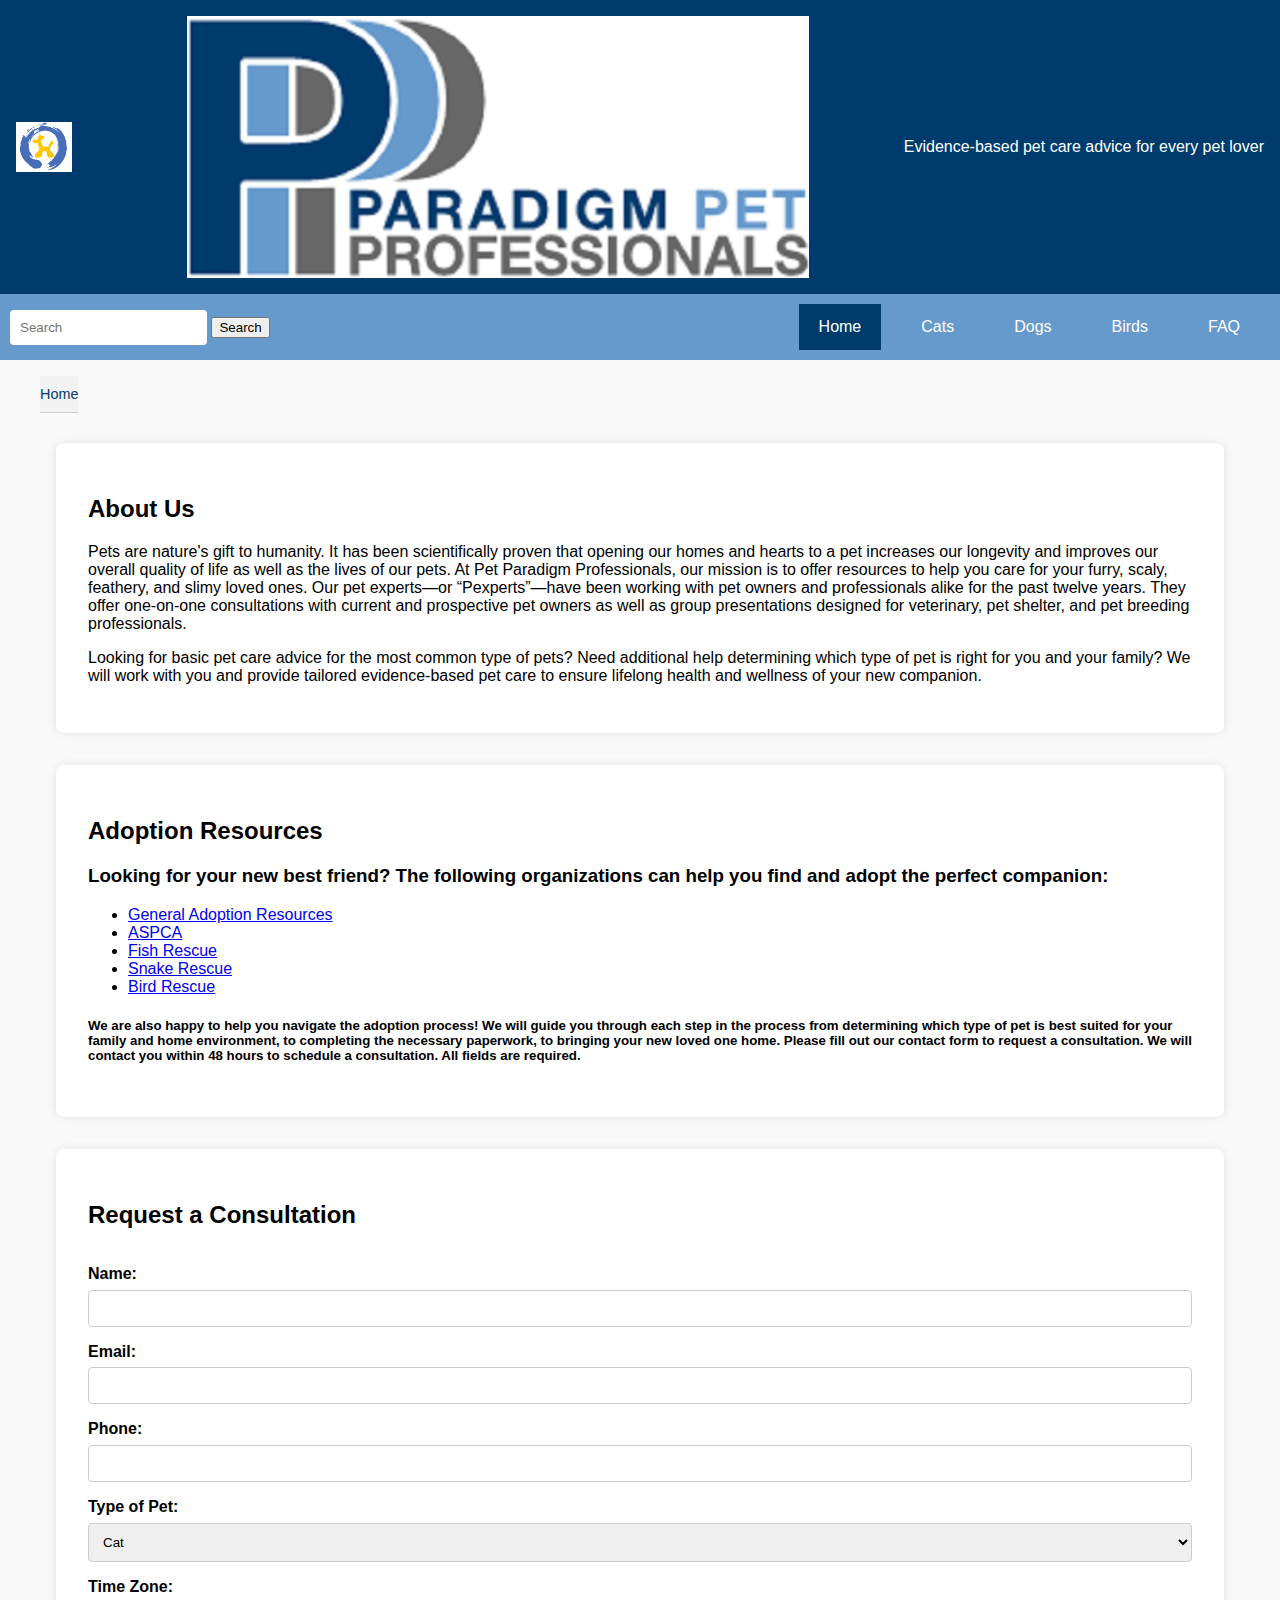
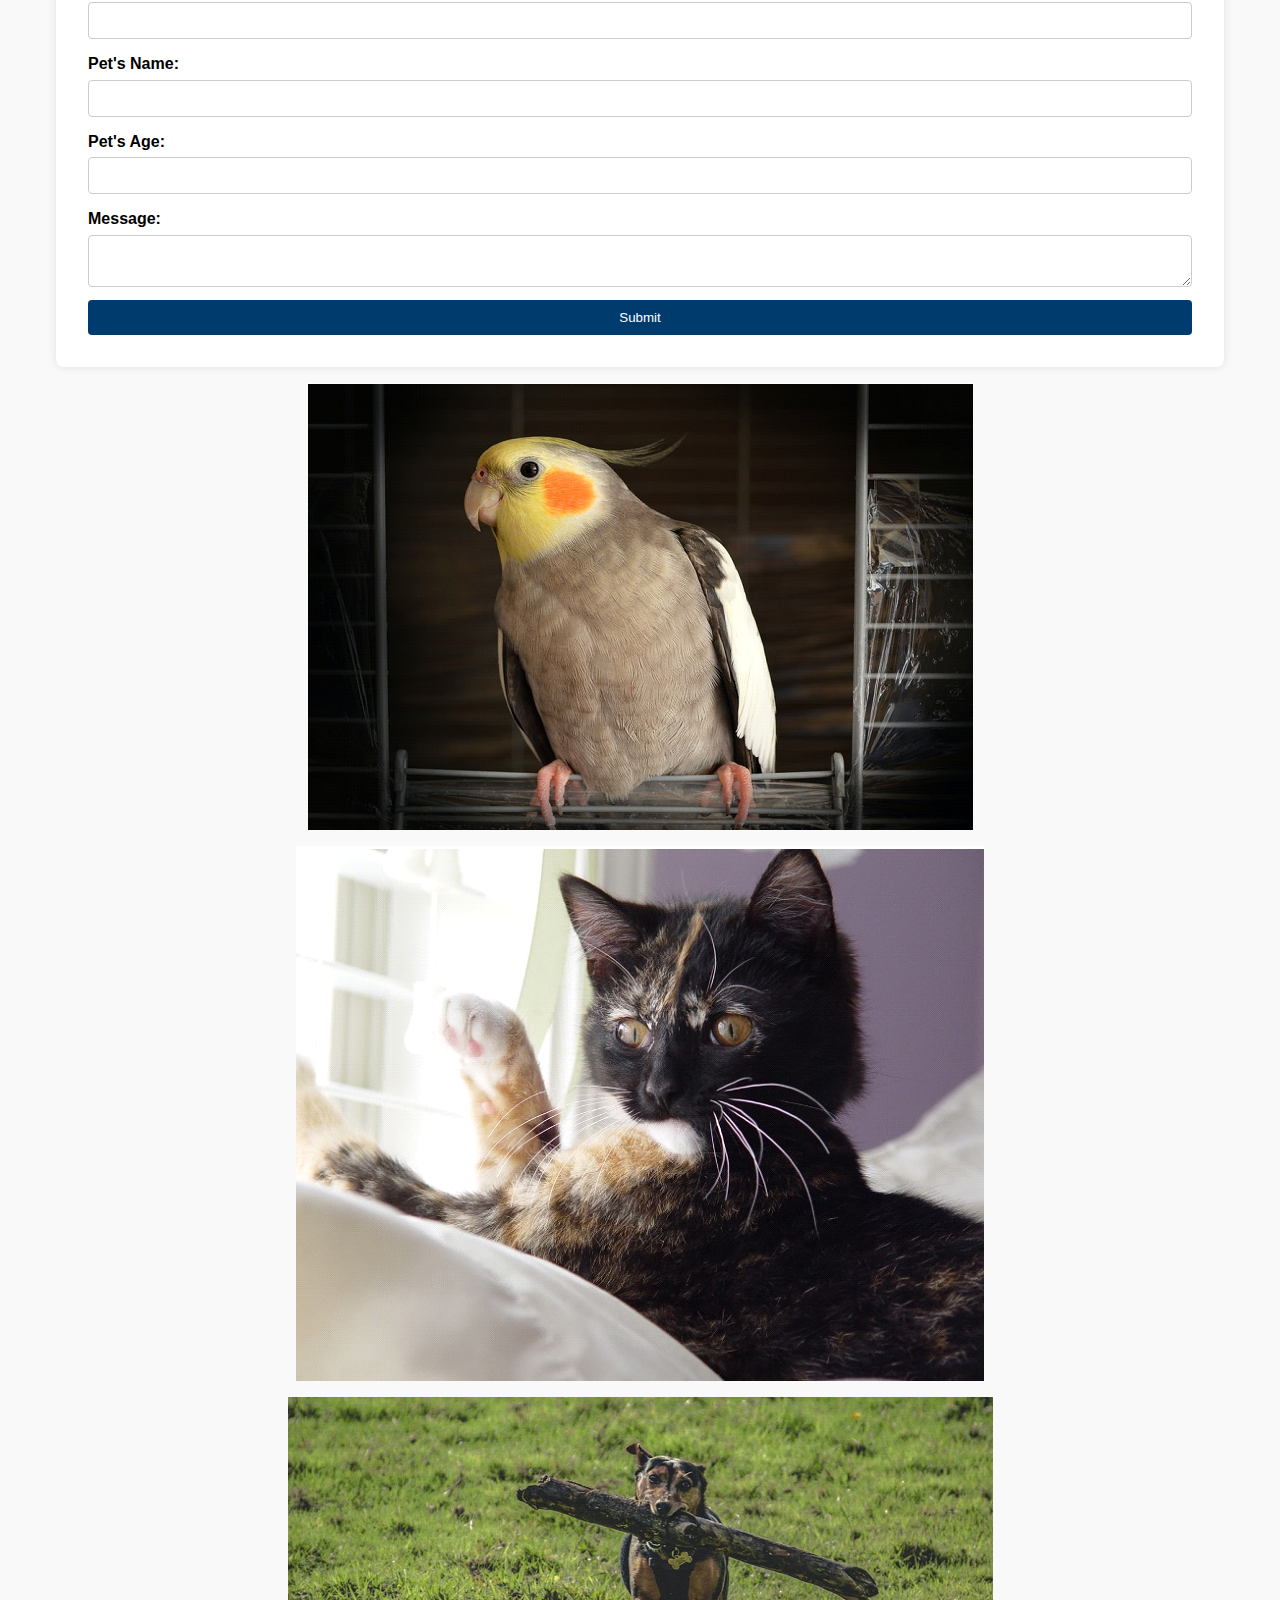
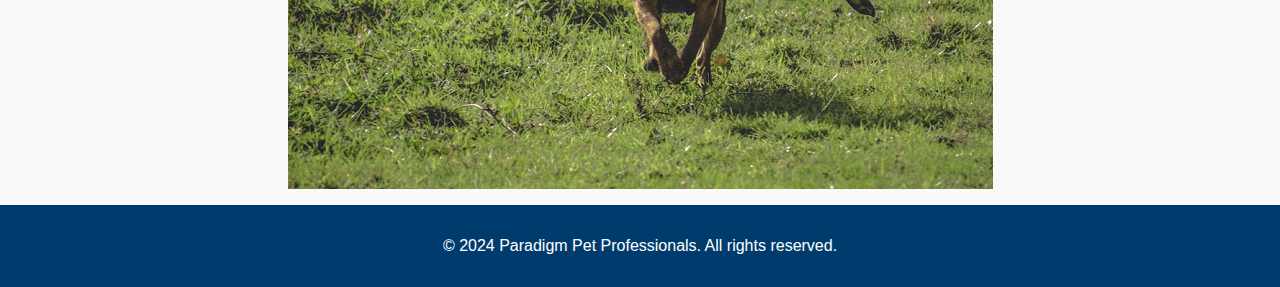
<file: index.html>
<!DOCTYPE html>
<html lang="en">
<head>
    <meta charset="UTF-8">
    <meta name="viewport" content="width=device-width, initial-scale=1.0">
    <title>Paradigm Pet Professionals</title>
    <link rel="stylesheet" href="styles.css">
</head>
<body>
    <header>
        <img src="images/ppetbrand.png" alt="Brand Logo" class="logo">
        <img src="images/pheader.png" alt="Header Logo" class="header">
        <p>Evidence-based pet care advice for every pet lover</p>
    </header>
    <nav>
        <form action="search_results.html" method="get">
            <input type="text" placeholder="Search" class="search-bar" name="query">
            <button type="submit">Search</button>
        </form>
        <ul>
            <li><a href="index.html" class="active">Home</a></li>
            <li><a href="cat.html">Cats</a></li>
            <li><a href="dog.html">Dogs</a></li>
            <li><a href="bird.html">Birds</a></li>
            <li><a href="faq.html">FAQ</a></li>
        </ul>
    </nav>
    <main>
        <!-- Breadcrumb for the homepage -->
        <section class="breadcrumb">
            <a href="index.html">Home</a>
        </section>
        <section class="intro">
		<h2>About Us</h2>
            <p>Pets are nature's gift to humanity. It has been scientifically proven that opening our homes and hearts to a pet increases our longevity and improves our overall quality of life as well as the lives of our pets. At Pet Paradigm Professionals, our mission is to offer resources to help you care for your furry, scaly, feathery, and slimy loved ones. Our pet experts—or “Pexperts”—have been working with pet owners and professionals alike for the past twelve years. They offer one-on-one consultations with current and prospective pet owners as well as group presentations designed for veterinary, pet shelter, and pet breeding professionals.</p>
            <p>Looking for basic pet care advice for the most common type of pets? Need additional help determining which type of pet is right for you and your family? We will work with you and provide tailored evidence-based pet care to ensure lifelong health and wellness of your new companion.</p>
        </section>
        <section class="adoption-links">
            <h2>Adoption Resources</h2>
			<h3>Looking for your new best friend? The following organizations can help you find and adopt the perfect companion:</h3>
            <ul>
                <li><a href="https://home-home.org/" target="_blank">General Adoption Resources</a></li>
                <li><a href="https://www.aspca.org/" target="_blank">ASPCA</a></li>
                <li><a href="https://www.sterlingshelter.org/humane-society/koi-fish-rescue/" target="_blank">Fish Rescue</a></li>
                <li><a href="https://savethesnakes.org/snakerescuecall/" target="_blank">Snake Rescue</a></li>
                <li><a href="https://ftlob.rescuegroups.org/" target="_blank">Bird Rescue</a></li>
            </ul>
			<h5>We are also happy to help you navigate the adoption process! We will guide you through each step in the process from determining which type of pet is best suited for your family and home environment, to completing the necessary paperwork, to bringing your new loved one home. Please fill out our contact form to request a consultation. We will contact you within 48 hours to schedule a consultation. All fields are required.</h5>
        </section>
        <section class="consultation-form">
            <h2>Request a Consultation</h2>
            <form action="submit_form.php" method="post">
                <label for="name">Name:</label>
                <input type="text" id="name" name="name" required>
                
                <label for="email">Email:</label>
                <input type="email" id="email" name="email" required>
                
                <label for="phone">Phone:</label>
                <input type="tel" id="phone" name="phone" required>
                
                <label for="pet-type">Type of Pet:</label>
                <select id="pet-type" name="pet-type" required>
                    <option value="cat">Cat</option>
                    <option value="dog">Dog</option>
                    <option value="bird">Bird</option>
                    <option value="other">Other</option>
                </select>
                
                <label for="timezone">Time Zone:</label>
                <input type="text" id="timezone" name="timezone" required>
                
                <label for="pet-name">Pet's Name:</label>
                <input type="text" id="pet-name" name="pet-name" required>
                
                <label for="pet-age">Pet's Age:</label>
                <input type="number" id="pet-age" name="pet-age" required>
                
                <label for="message">Message:</label>
                <textarea id="message" name="message" required></textarea>
                
                <button type="submit">Submit</button>
            </form>
        </section>
        <section class="images">
            <img src="images/bird1.png" alt="Image of bird">
            <img src="images/cat1.png" alt="Image of cat">
            <img src="images/dog1.png" alt="Image of dog">
        </section>
    </main>
    <footer>
        <p>&copy; 2024 Paradigm Pet Professionals. All rights reserved.</p>
    </footer>
</body>
</html>
</file>
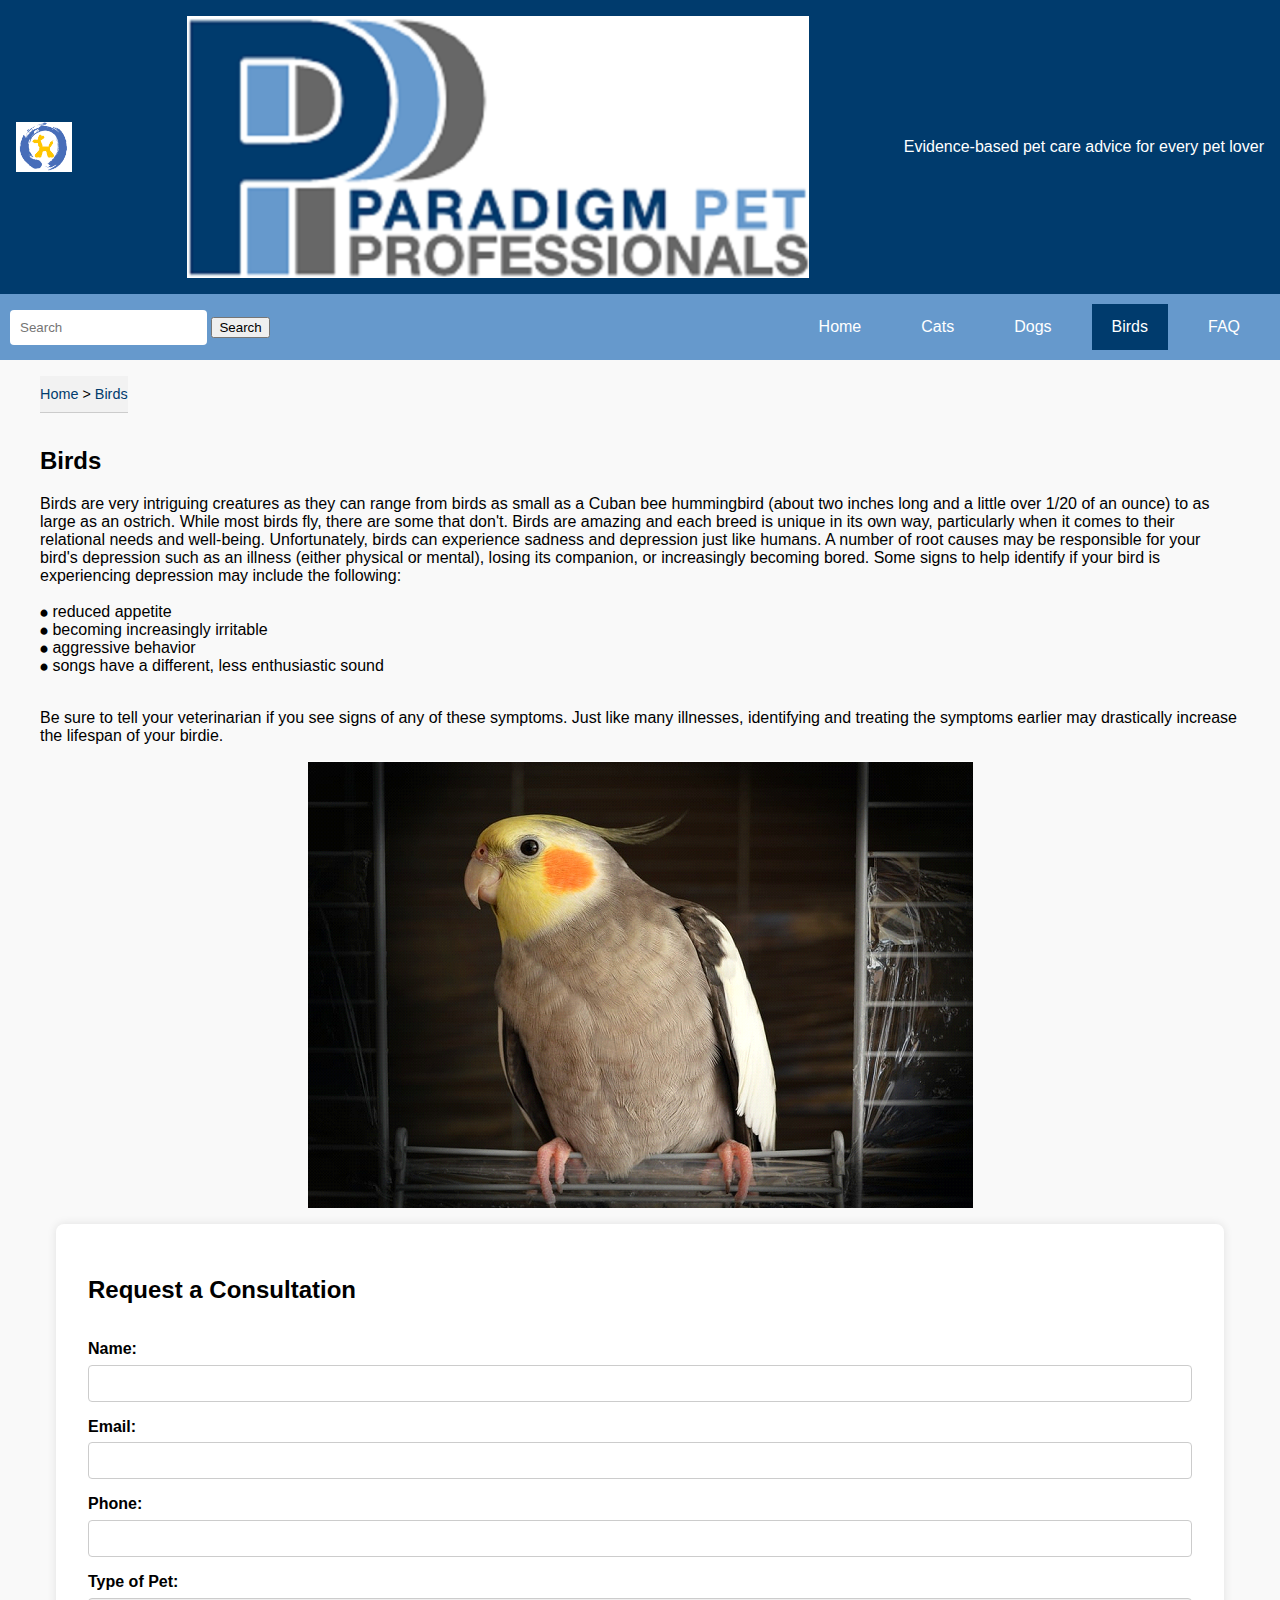
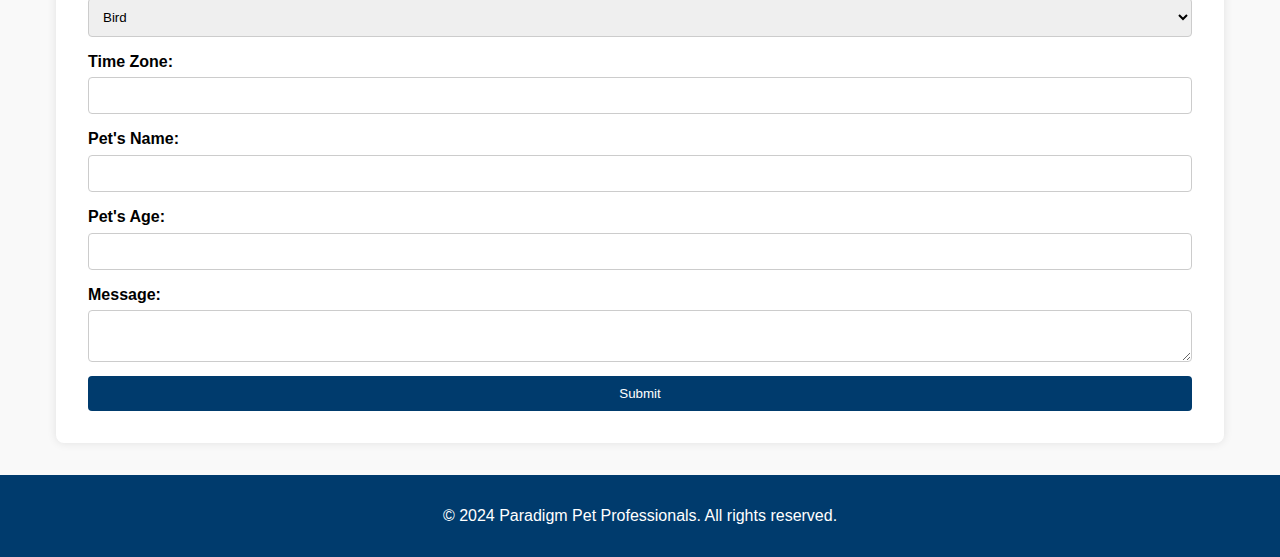
<file: bird.html>
<!DOCTYPE html>
<html lang="en">
<head>
    <meta charset="UTF-8">
    <meta name="viewport" content="width=device-width, initial-scale=1.0">
    <title>Birds - Paradigm Pet Professionals</title>
    <link rel="stylesheet" href="styles.css">
</head>
<body>
    <header>
        <img src="images/ppetbrand.png" alt="Brand Logo" class="logo">
        <img src="images/pheader.png" alt="Header Logo" class="header">
        <p>Evidence-based pet care advice for every pet lover</p>
    </header>
    <nav>
        <form action="search_results.html" method="get">
            <input type="text" placeholder="Search" class="search-bar" name="query">
            <button type="submit">Search</button>
        </form>
        <ul>
            <li><a href="index.html">Home</a></li>
            <li><a href="cat.html">Cats</a></li>
            <li><a href="dog.html">Dogs</a></li>
            <li><a href="bird.html" class="active">Birds</a></li>
            <li><a href="faq.html">FAQ</a></li>
        </ul>
    </nav>
    <main>
        <section class="breadcrumb">
            <a href="index.html">Home</a> &gt; 
            <a href="bird.html" class="active">Birds</a>
        </section>
        <section class="content">
            <h2>Birds</h2>
            <p>Birds are very intriguing creatures as they can range from birds as small as a Cuban bee hummingbird (about two inches long and a little over 1/20 of an ounce) to as large as an ostrich. While most birds fly, there are some that don't. Birds are amazing and each breed is unique in its own way, particularly when it comes to their relational needs and well-being. Unfortunately, birds can experience sadness and depression just like humans. A number of root causes may be responsible for your bird's depression such as an illness (either physical or mental), losing its companion, or increasingly becoming bored. Some signs to help identify if your bird is experiencing depression may include the following:
               <br>
               <br>
                ⦁	reduced appetite <br>
                ⦁	becoming increasingly irritable <br>
                ⦁	aggressive behavior <br>
                ⦁	songs have a different, less enthusiastic sound<br>
                <br>
                
                </p>
				<p>Be sure to tell your veterinarian if you see signs of any of these symptoms. Just like many illnesses, identifying and treating the symptoms earlier may drastically increase the lifespan of your birdie.</p>
                <section class="images">
                    <img src="images/bird1.png" alt="Image of bird">
                </section>
        </section>
        <section class="consultation-form">
            <h2>Request a Consultation</h2>
            <form action="submit_form.php" method="post">
                <label for="name">Name:</label>
                <input type="text" id="name" name="name" required>
                
                <label for="email">Email:</label>
                <input type="email" id="email" name="email" required>
                
                <label for="phone">Phone:</label>
                <input type="tel" id="phone" name="phone" required>
                
                <label for="pet-type">Type of Pet:</label>
                <select id="pet-type" name="pet-type" required>
                    <option value="cat">Cat</option>
                    <option value="dog">Dog</option>
                    <option value="bird" selected>Bird</option>
                    <option value="other">Other</option>
                </select>
                
                <label for="timezone">Time Zone:</label>
                <input type="text" id="timezone" name="timezone" required>
                
                <label for="pet-name">Pet's Name:</label>
                <input type="text" id="pet-name" name="pet-name" required>
                
                <label for="pet-age">Pet's Age:</label>
                <input type="number" id="pet-age" name="pet-age" required>
                
                <label for="message">Message:</label>
                <textarea id="message" name="message" required></textarea>
                
                <button type="submit">Submit</button>
            </form>
        </section>
    </main>
    <footer>
        <p>&copy; 2024 Paradigm Pet Professionals. All rights reserved.</p>
    </footer>
</body>
</html>
</file>
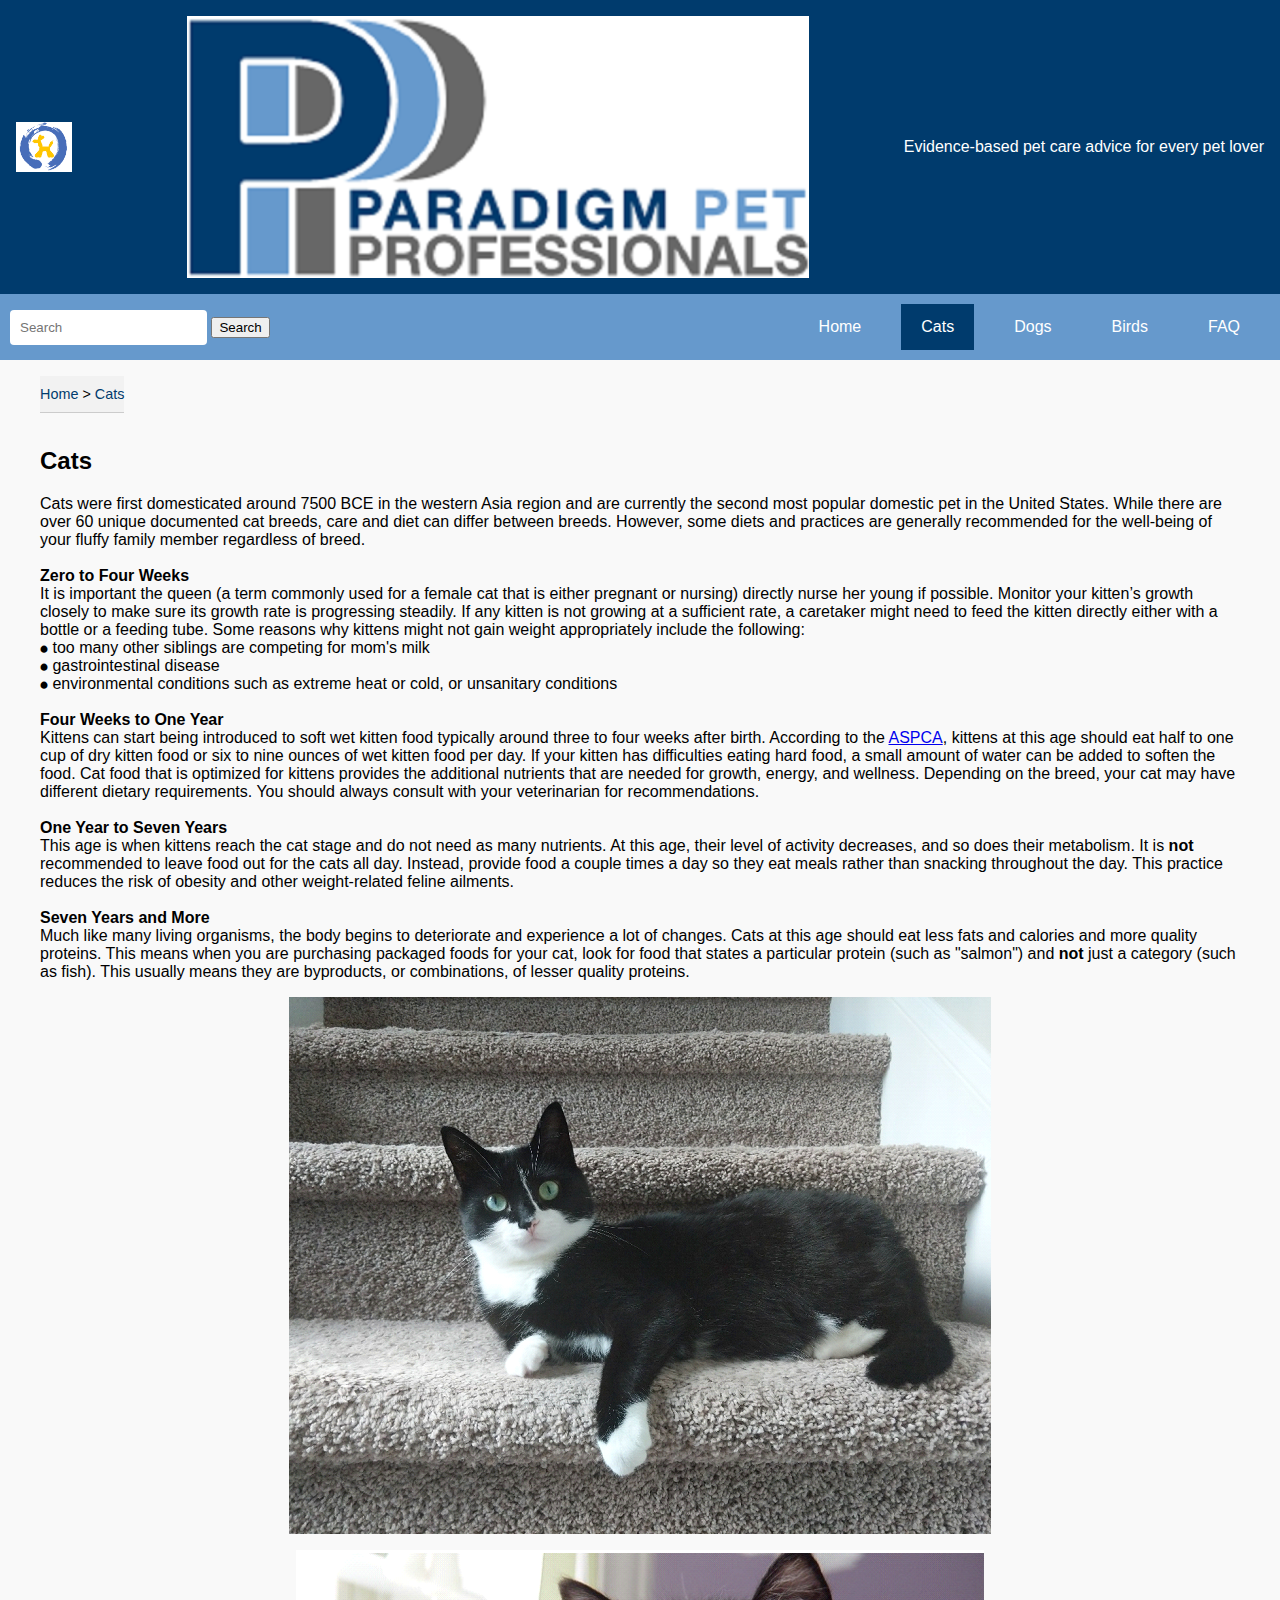
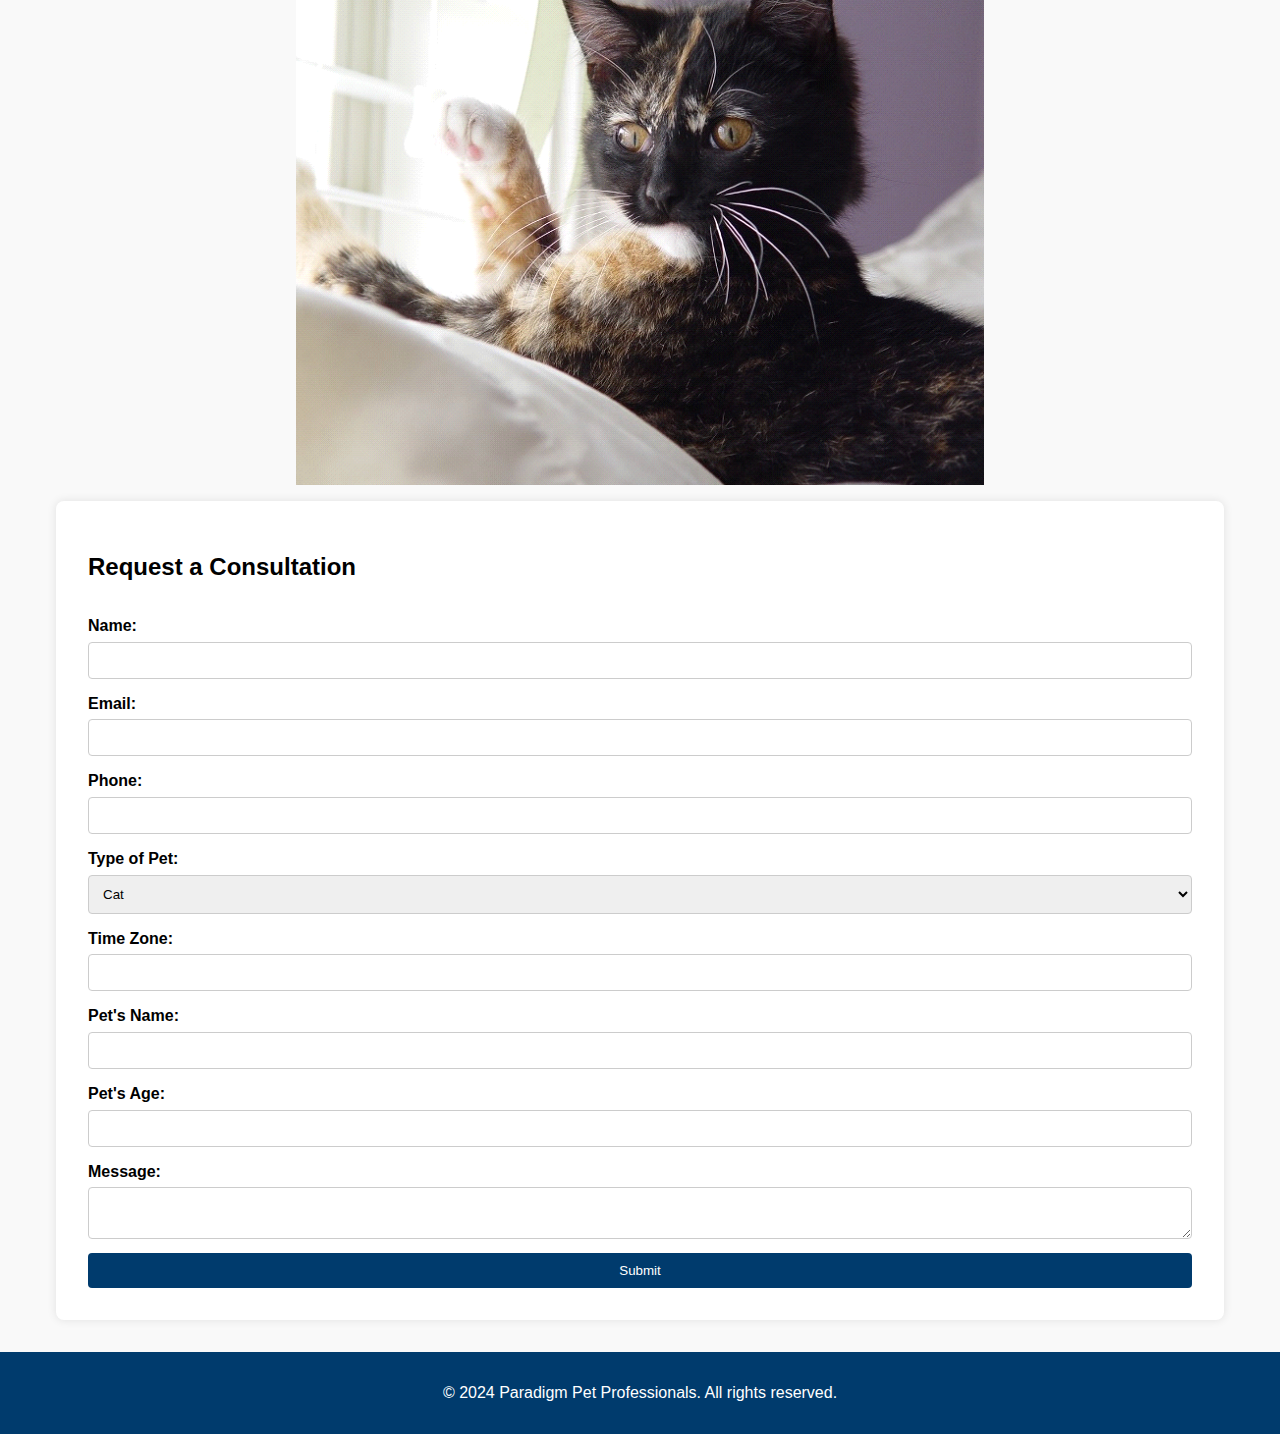
<file: cat.html>
<!DOCTYPE html>
<html lang="en">
<head>
    <meta charset="UTF-8">
    <meta name="viewport" content="width=device-width, initial-scale=1.0">
    <title>Cats - Paradigm Pet Professionals</title>
    <link rel="stylesheet" href="styles.css">
</head>
<body>
    <header>
        <img src="images/ppetbrand.png" alt="Brand Logo" class="logo">
        <img src="images/pheader.png" alt="Header Logo" class="header">
        <p>Evidence-based pet care advice for every pet lover</p>
    </header>
    <nav>
        <form action="search_results.html" method="get">
            <input type="text" placeholder="Search" class="search-bar" name="query">
            <button type="submit">Search</button>
        </form>
        <ul>
            <li><a href="index.html">Home</a></li>
            <li><a href="cat.html" class="active">Cats</a></li>
            <li><a href="dog.html">Dogs</a></li>
            <li><a href="bird.html">Birds</a></li>
            <li><a href="faq.html">FAQ</a></li>
        </ul>
    </nav>
    <main>
        <section class="breadcrumb">
            <a href="index.html">Home</a> &gt; 
            <a href="cat.html" class="active">Cats</a>
        </section>
        <section class="content">
            <h2>Cats</h2>
            <p>Cats were first domesticated around 7500 BCE in the western Asia region and are currently the second most popular domestic pet in the United States. While there are over 60 unique documented cat breeds, care and diet can differ between breeds. However, some diets and practices are generally recommended for the well-being of your fluffy family member regardless of breed.
                <br>
                <br>
                <b>Zero to Four Weeks</b><br>
                It is important the queen (a term commonly used for a female cat that is either pregnant or nursing) directly nurse her young if possible. Monitor your kitten’s growth closely to make sure its growth rate is progressing steadily. If any kitten is not growing at a sufficient rate, a caretaker might need to feed the kitten directly either with a bottle or a feeding tube. Some reasons why kittens might not gain weight appropriately include the following:<br>
                ⦁	too many other siblings are competing for mom's milk<br>
                ⦁	gastrointestinal disease<br>
                ⦁	environmental conditions such as extreme heat or cold, or unsanitary conditions
                <br>
                <br>
                <b>Four Weeks to One Year</b><br>
                Kittens can start being introduced to soft wet kitten food typically around three to four weeks after birth. According to the <a href="https://www.aspca.org/pet-care/cat-care/cat-nutrition-tips" target="_blank">ASPCA</a>, kittens at this age should eat half to one cup of dry kitten food or six to nine ounces of wet kitten food per day. If your kitten has difficulties eating hard food, a small amount of water can be added to soften the food. Cat food that is optimized for kittens provides the additional nutrients that are needed for growth, energy, and wellness. Depending on the breed, your cat may have different dietary requirements. You should always consult with your veterinarian for recommendations.
                <br>
                <br>
                <b>One Year to Seven Years</b><br>
                This age is when kittens reach the cat stage and do not need as many nutrients. At this age, their level of activity decreases, and so does their metabolism. It is <b>not</b> recommended to leave food out for the cats all day. Instead, provide food a couple times a day so they eat meals rather than snacking throughout the day. This practice reduces the risk of obesity and other weight-related feline ailments.
                <br>
                <br>
                <b>Seven Years and More</b><br>
                Much like many living organisms, the body begins to deteriorate and experience a lot of changes. Cats at this age should eat less fats and calories and more quality proteins. This means when you are purchasing packaged foods for your cat, look for food that states a particular protein (such as "salmon") and <b>not</b> just a category (such as fish). This usually means they are byproducts, or combinations, of lesser quality proteins.
                </p>
                <section class="images">
                    <img src="images/cat2.png" alt="Image of cat">
                    <img src="images/cat1.png" alt="Image of cat">
                </section>
        </section>
        <section class="consultation-form">
            <h2>Request a Consultation</h2>
            <form action="submit_form.php" method="post">
                <label for="name">Name:</label>
                <input type="text" id="name" name="name" required>
                
                <label for="email">Email:</label>
                <input type="email" id="email" name="email" required>
                
                <label for="phone">Phone:</label>
                <input type="tel" id="phone" name="phone" required>
                
                <label for="pet-type">Type of Pet:</label>
                <select id="pet-type" name="pet-type" required>
                    <option value="cat" selected>Cat</option>
                    <option value="dog">Dog</option>
                    <option value="bird">Bird</option>
                    <option value="other">Other</option>
                </select>
                
                <label for="timezone">Time Zone:</label>
                <input type="text" id="timezone" name="timezone" required>
                
                <label for="pet-name">Pet's Name:</label>
                <input type="text" id="pet-name" name="pet-name" required>
                
                <label for="pet-age">Pet's Age:</label>
                <input type="number" id="pet-age" name="pet-age" required>
                
                <label for="message">Message:</label>
                <textarea id="message" name="message" required></textarea>
                
                <button type="submit">Submit</button>
            </form>
        </section>
    </main>
    <footer>
        <p>&copy; 2024 Paradigm Pet Professionals. All rights reserved.</p>
    </footer>
</body>
</html>
</file>
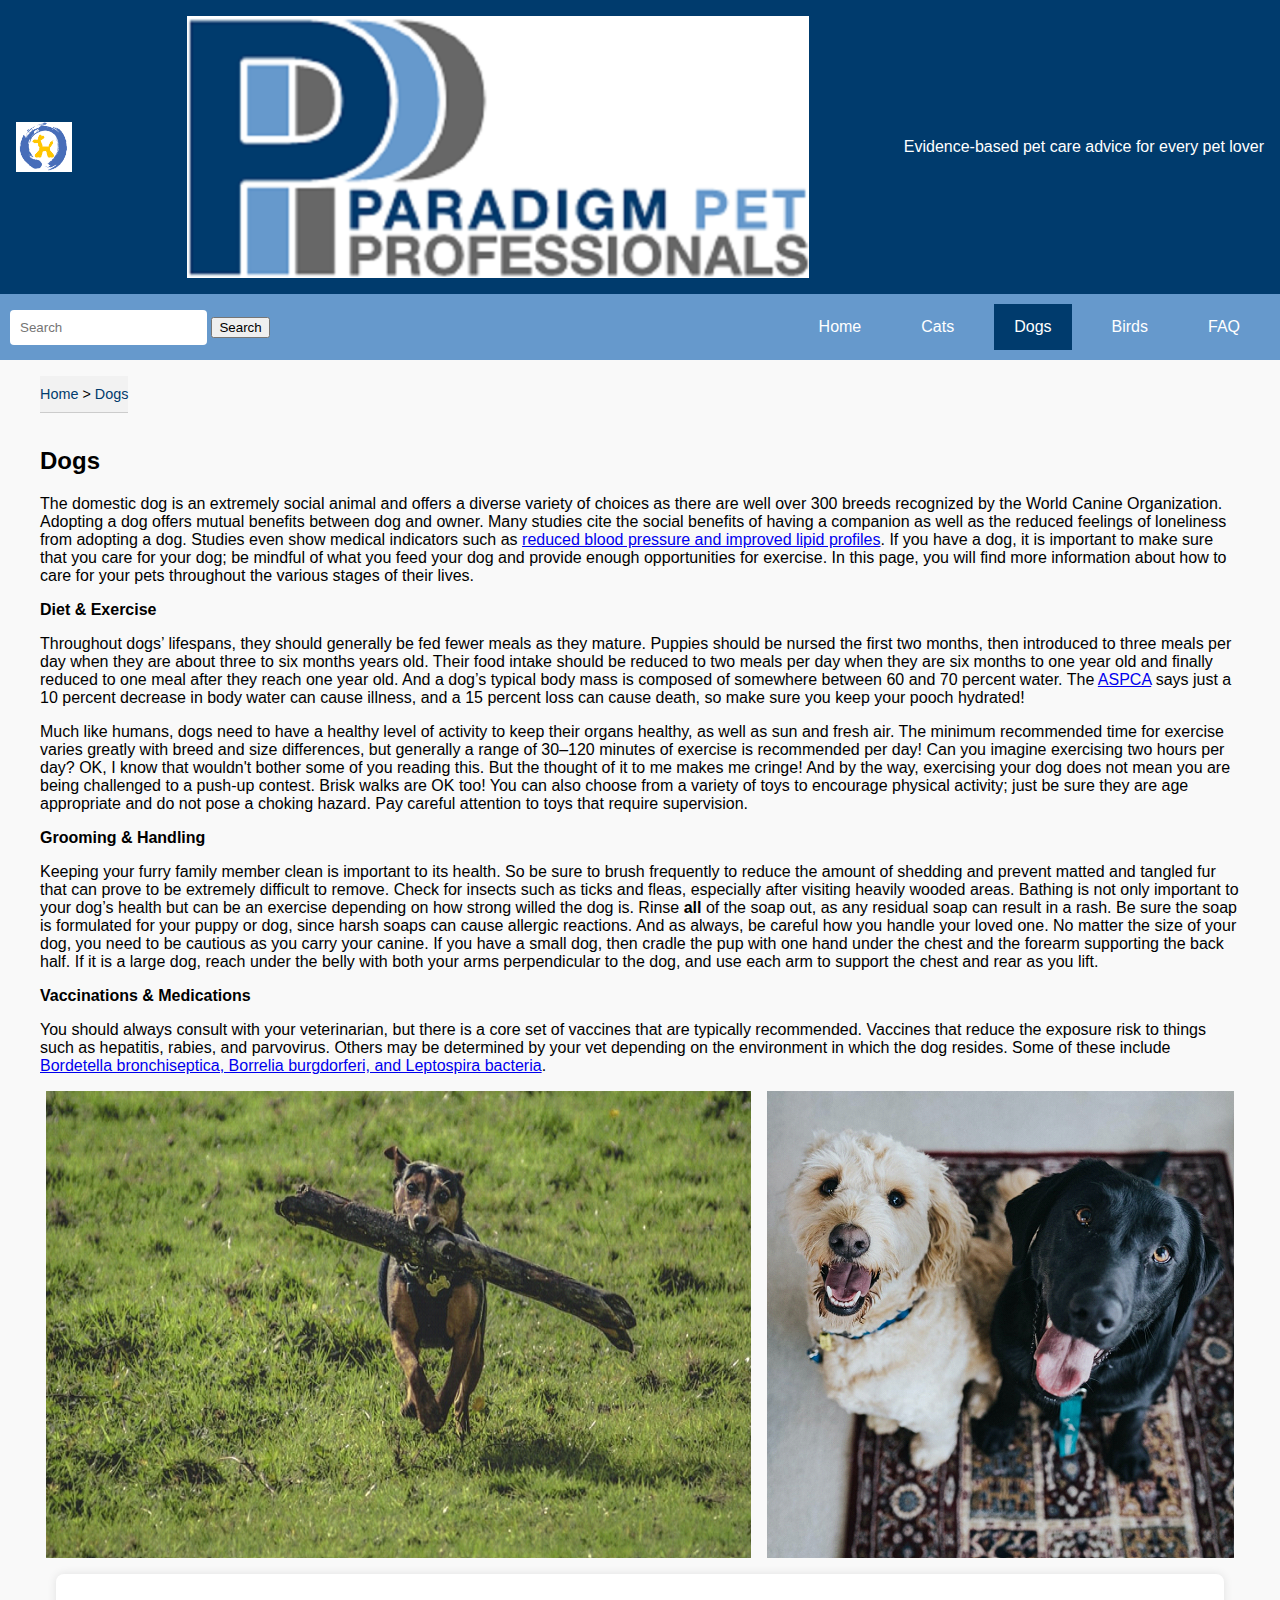
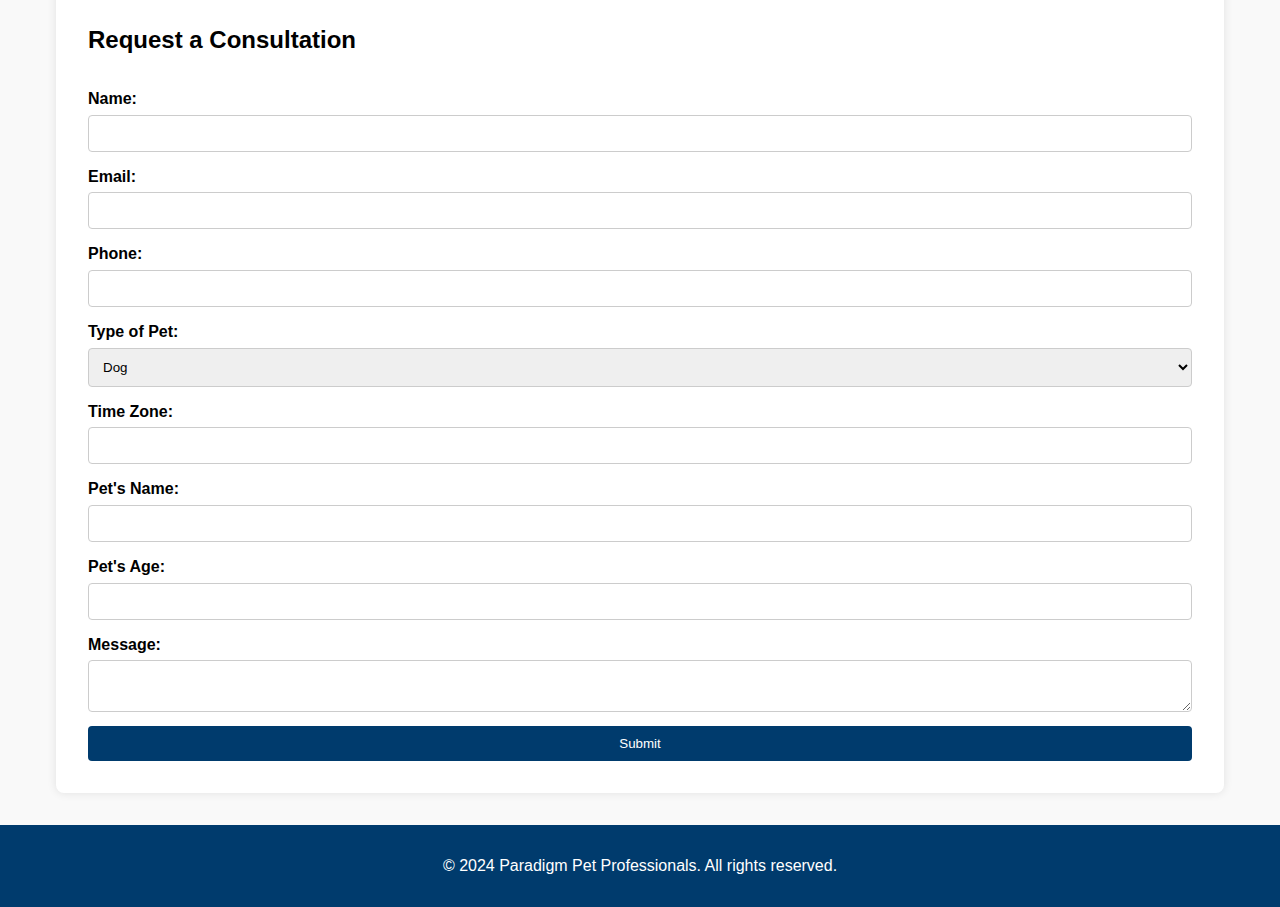
<file: dog.html>
<!DOCTYPE html>
<html lang="en">
<head>
    <meta charset="UTF-8">
    <meta name="viewport" content="width=device-width, initial-scale=1.0">
    <title>Dogs - Paradigm Pet Professionals</title>
    <link rel="stylesheet" href="styles.css">
</head>
<body>
    <header>
        <img src="images/ppetbrand.png" alt="Brand Logo" class="logo">
        <img src="images/pheader.png" alt="Header Logo" class="header">
        <p>Evidence-based pet care advice for every pet lover</p>
    </header>
    <nav>
        <form action="search_results.html" method="get">
            <input type="text" placeholder="Search" class="search-bar" name="query">
            <button type="submit">Search</button>
        </form>
        <ul>
            <li><a href="index.html">Home</a></li>
            <li><a href="cat.html">Cats</a></li>
            <li><a href="dog.html" class="active">Dogs</a></li>
            <li><a href="bird.html">Birds</a></li>
            <li><a href="faq.html">FAQ</a></li>
        </ul>
    </nav>
    <main>
        <section class="breadcrumb">
            <a href="index.html">Home</a> &gt; 
            <a href="dog.html" class="active">Dogs</a>
        </section>
        <section class="content">
            <h2>Dogs</h2>
            <p>The domestic dog is an extremely social animal and offers a diverse variety of choices as there are well over 300 breeds recognized by the World Canine Organization. Adopting a dog offers mutual benefits between dog and owner. Many studies cite the social benefits of having a companion as well as the reduced feelings of loneliness from adopting a dog. Studies even show medical indicators such as <a href="https://www.ahajournals.org/doi/10.1161/CIRCOUTCOMES.119.005554" target="_blank">reduced blood pressure and improved lipid profiles</a>. If you have a dog, it is important to make sure that you care for your dog; be mindful of what you feed your dog and provide enough opportunities for exercise. In this page, you will find more information about how to care for your pets throughout the various stages of their lives.</p>
            
            <p><b>Diet & Exercise</b></p>
            <p>Throughout dogs’ lifespans, they should generally be fed fewer meals as they mature. Puppies should be nursed the first two months, then introduced to three meals per day when they are about three to six months years old. Their food intake should be reduced to two meals per day when they are six months to one year old and finally reduced to one meal after they reach one year old. And a dog’s typical body mass is composed of somewhere between 60 and 70 percent water. The <a href="https://www.aspca.org/pet-care/dog-care/dog-nutrition-tips" target="_blank">ASPCA</a> says just a 10 percent decrease in body water can cause illness, and a 15 percent loss can cause death, so make sure you keep your pooch hydrated!</p>

            <p>Much like humans, dogs need to have a healthy level of activity to keep their organs healthy, as well as sun and fresh air. The minimum recommended time for exercise varies greatly with breed and size differences, but generally a range of 30–120 minutes of exercise is recommended per day! Can you imagine exercising two hours per day? OK, I know that wouldn't bother some of you reading this. But the thought of it to me makes me cringe! And by the way, exercising your dog does not mean you are being challenged to a push-up contest. Brisk walks are OK too! You can also choose from a variety of toys to encourage physical activity; just be sure they are age appropriate and do not pose a choking hazard. Pay careful attention to toys that require supervision.</p>

            <p><b>Grooming & Handling</b></p>
            <p>Keeping your furry family member clean is important to its health. So be sure to brush frequently to reduce the amount of shedding and prevent matted and tangled fur that can prove to be extremely difficult to remove. Check for insects such as ticks and fleas, especially after visiting heavily wooded areas. Bathing is not only important to your dog’s health but can be an exercise depending on how strong willed the dog is. Rinse <b>all</b> of the soap out, as any residual soap can result in a rash. Be sure the soap is formulated for your puppy or dog, since harsh soaps can cause allergic reactions. And as always, be careful how you handle your loved one. No matter the size of your dog, you need to be cautious as you carry your canine. If you have a small dog, then cradle the pup with one hand under the chest and the forearm supporting the back half. If it is a large dog, reach under the belly with both your arms perpendicular to the dog, and use each arm to support the chest and rear as you lift.</p>

            <p><b>Vaccinations & Medications</b></p>
            <p>You should always consult with your veterinarian, but there is a core set of vaccines that are typically recommended. Vaccines that reduce the exposure risk to things such as hepatitis, rabies, and parvovirus. Others may be determined by your vet depending on the environment in which the dog resides. Some of these include <a href="https://www.aspca.org/pet-care/general-pet-care/vaccinations-your-pet" target="_blank">Bordetella bronchiseptica, Borrelia burgdorferi, and Leptospira bacteria</a>.</p>
            
            <section class="images">
                <img src="images/dog1.png" alt="Image of dog">
                <img src="images/dog2.png" alt="Image of dog">
            </section>
        </section>
        <section class="consultation-form">
            <h2>Request a Consultation</h2>
            <form action="submit_form.php" method="post">
                <label for="name">Name:</label>
                <input type="text" id="name" name="name" required>
                
                <label for="email">Email:</label>
                <input type="email" id="email" name="email" required>
                
                <label for="phone">Phone:</label>
                <input type="tel" id="phone" name="phone" required>
                
                <label for="pet-type">Type of Pet:</label>
                <select id="pet-type" name="pet-type" required>
                    <option value="cat">Cat</option>
                    <option value="dog" selected>Dog</option>
                    <option value="bird">Bird</option>
                    <option value="other">Other</option>
                </select>
                
                <label for="timezone">Time Zone:</label>
                <input type="text" id="timezone" name="timezone" required>
                
                <label for="pet-name">Pet's Name:</label>
                <input type="text" id="pet-name" name="pet-name" required>
                
                <label for="pet-age">Pet's Age:</label>
                <input type="number" id="pet-age" name="pet-age" required>
                
                <label for="message">Message:</label>
                <textarea id="message" name="message" required></textarea>
                
                <button type="submit">Submit</button>
            </form>
        </section>
    </main>
    <footer>
        <p>&copy; 2024 Paradigm Pet Professionals. All rights reserved.</p>
    </footer>
</body>
</html>
</file>
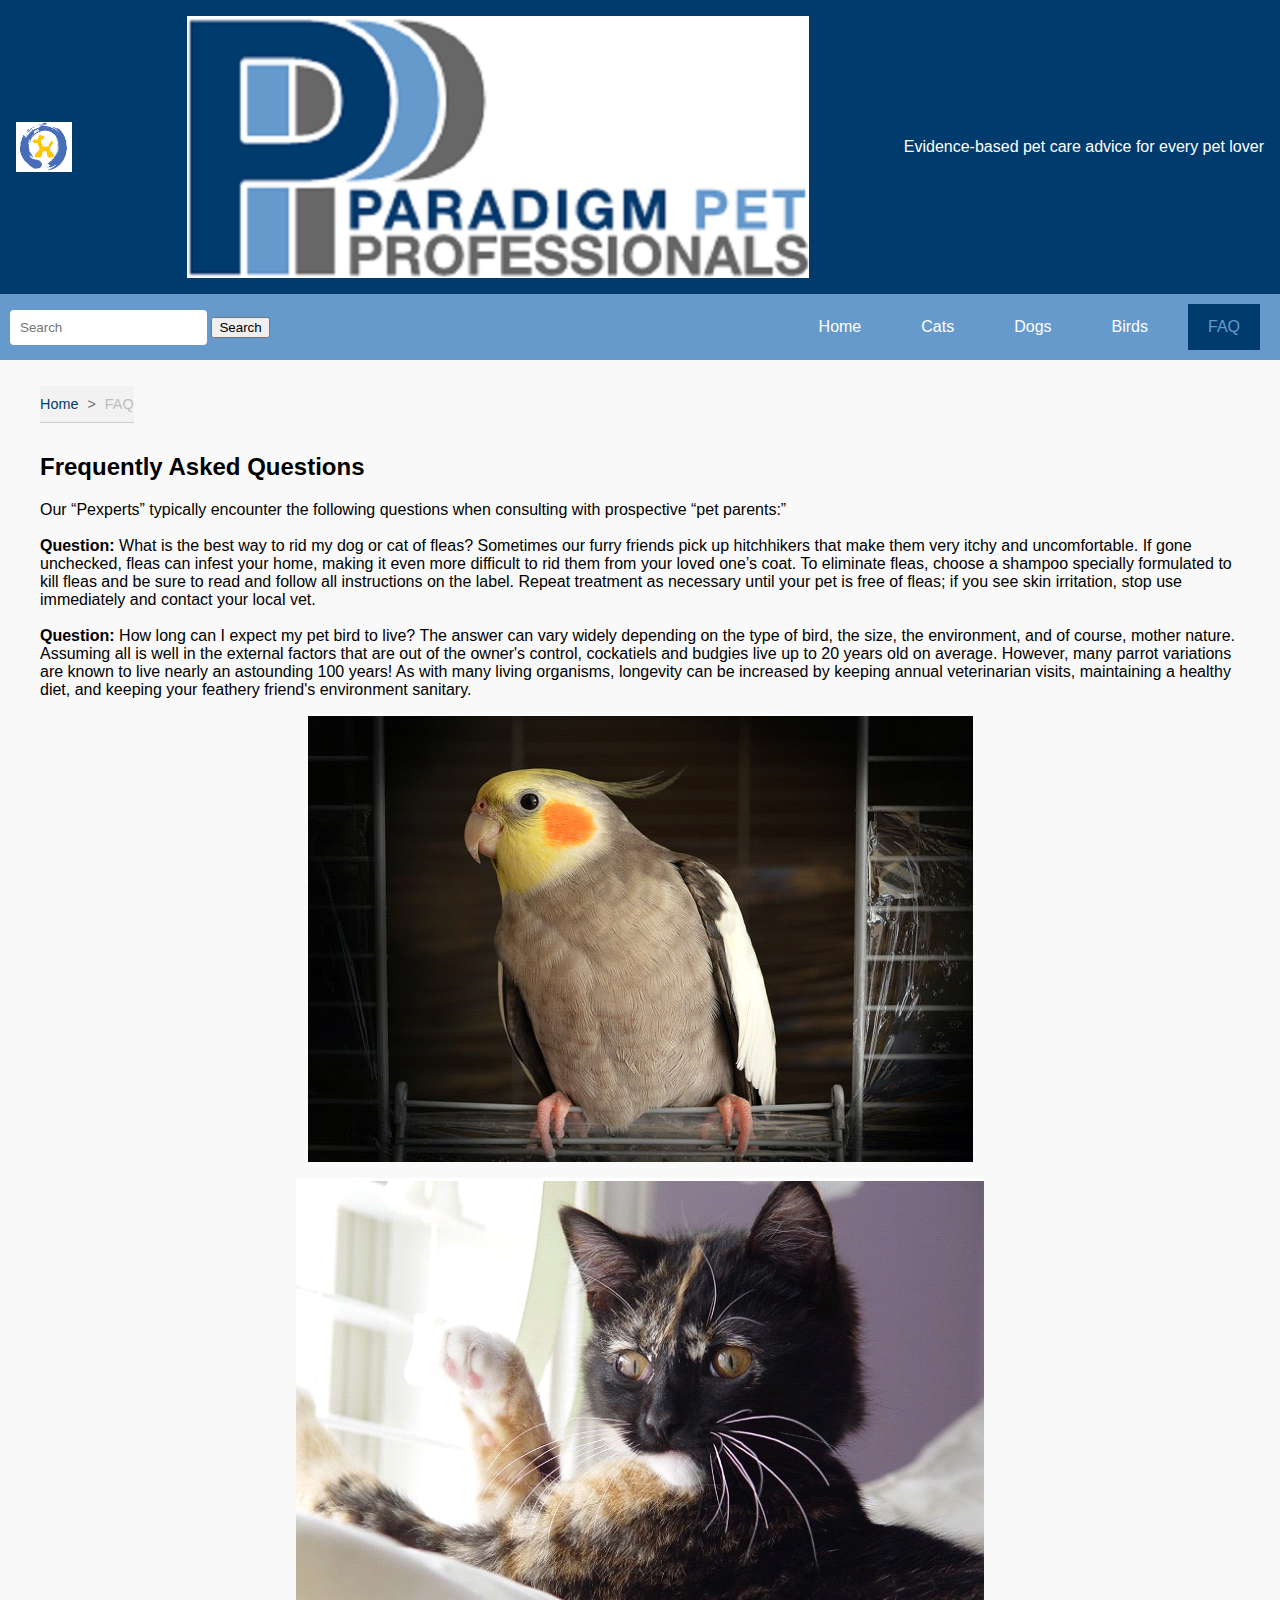
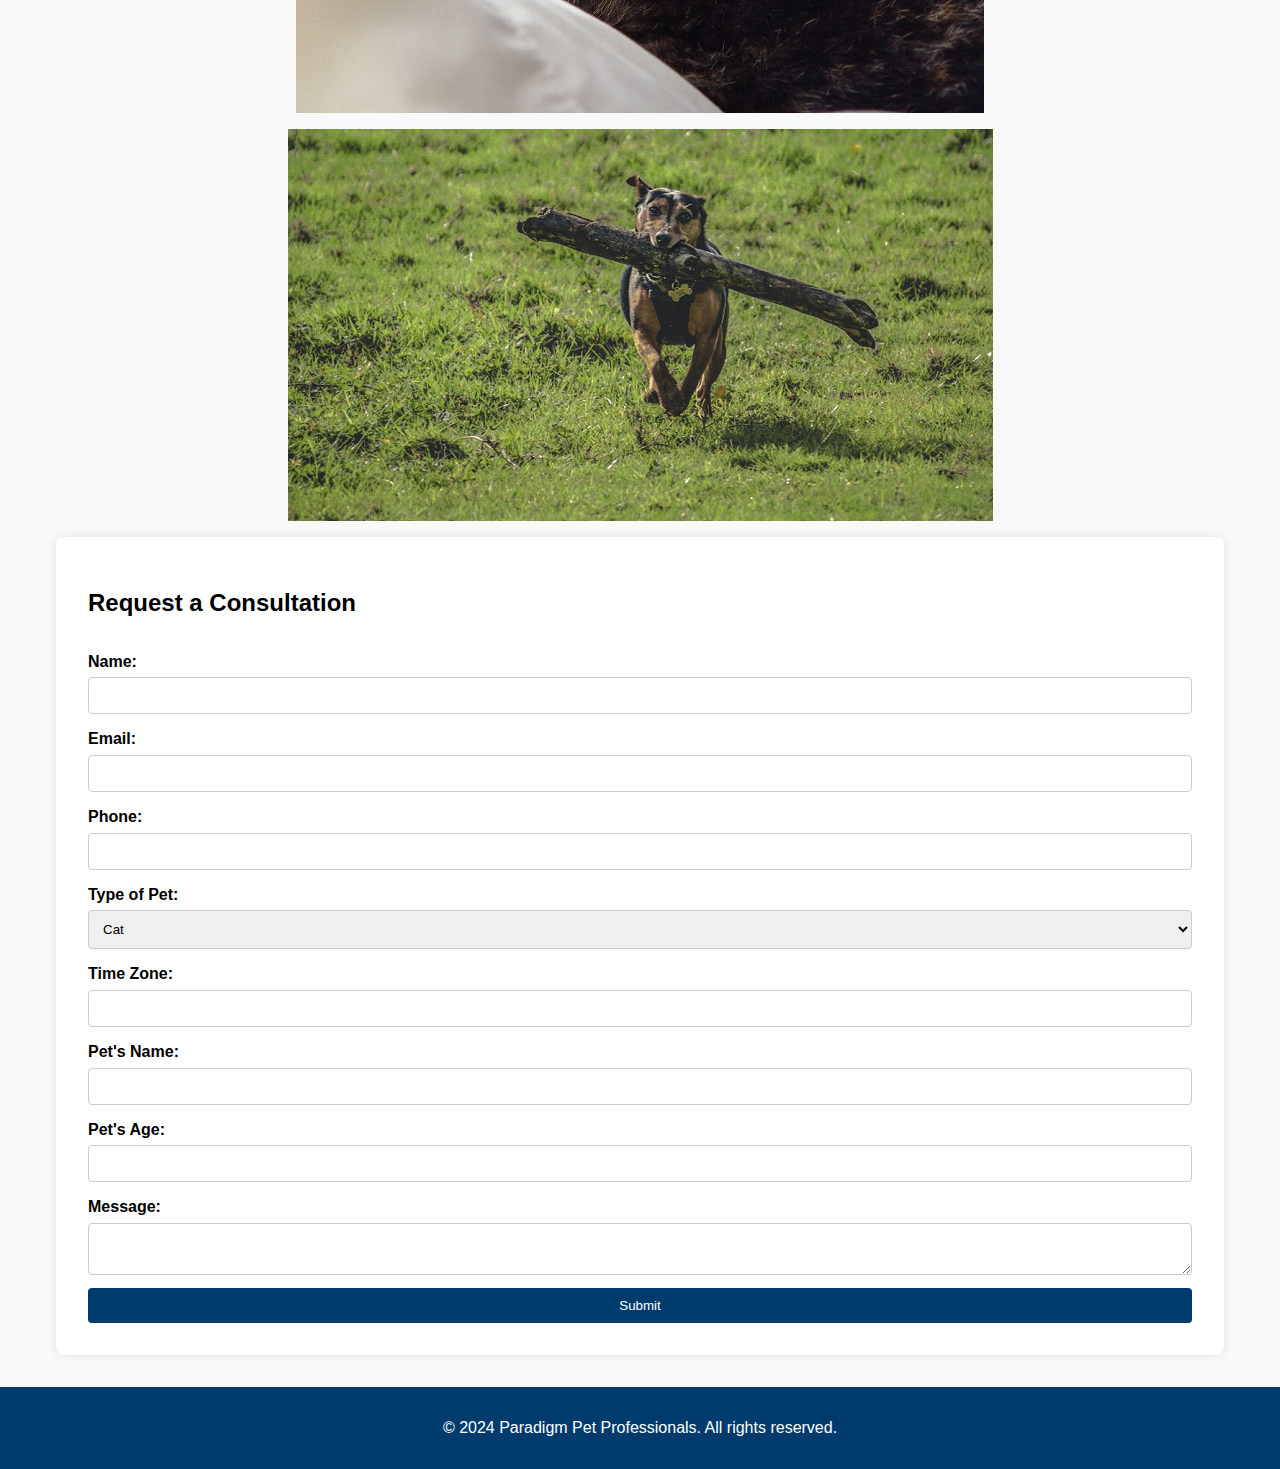
<file: faq.html>
<!DOCTYPE html>
<html lang="en">
<head>
    <meta charset="UTF-8">
    <meta name="viewport" content="width=device-width, initial-scale=1.0">
    <title>FAQ - Paradigm Pet Professionals</title>
    <link rel="stylesheet" href="styles.css">
    <style>
        .breadcrumb {
            margin: 10px 0;
        }
        .breadcrumb a {
            text-decoration: none;
            color: #003B6D;
        }
        .breadcrumb span {
            margin: 0 5px;
            color: #676767;
        }
        .breadcrumb .active {
            color: #BDBDBD;
        }
        nav ul li a.active {
            color: #6699CC;
        }
    </style>
</head>
<body>
    <header>
        <img src="images/ppetbrand.png" alt="Brand Logo" class="logo">
        <img src="images/pheader.png" alt="Header Logo" class="header">
        <p>Evidence-based pet care advice for every pet lover</p>
    </header>
    <nav>
        <form action="search_results.html" method="get">
            <input type="text" placeholder="Search" class="search-bar" name="query">
            <button type="submit">Search</button>
        </form>
        <ul>
            <li><a href="index.html">Home</a></li>
            <li><a href="cat.html">Cats</a></li>
            <li><a href="dog.html">Dogs</a></li>
            <li><a href="bird.html">Birds</a></li>
            <li><a href="faq.html" class="active">FAQ</a></li>
        </ul>
    </nav>
    <main>
        <section class="breadcrumb">
            <a href="index.html">Home</a> <span>&gt;</span> <a href="faq.html" class="active">FAQ</a>
        </section>
        <section class="content">
            <h2>Frequently Asked Questions</h2>
            <p>Our “Pexperts” typically encounter the following questions when consulting with prospective “pet parents:”
                <br><br>
                <b>Question:</b> What is the best way to rid my dog or cat of fleas?
                Sometimes our furry friends pick up hitchhikers that make them very itchy and uncomfortable. If gone unchecked, fleas can infest your home, making it even more difficult to rid them from your loved one’s coat. To eliminate fleas, choose a shampoo specially formulated to kill fleas and be sure to read and follow all instructions on the label. Repeat treatment as necessary until your pet is free of fleas; if you see skin irritation, stop use immediately and contact your local vet.
                <br><br>
                <b>Question:</b> How long can I expect my pet bird to live?
                The answer can vary widely depending on the type of bird, the size, the environment, and of course, mother nature. Assuming all is well in the external factors that are out of the owner's control, cockatiels and budgies live up to 20 years old on average. However, many parrot variations are known to live nearly an astounding 100 years! As with many living organisms, longevity can be increased by keeping annual veterinarian visits, maintaining a healthy diet, and keeping your feathery friend's environment sanitary.    
            </p>
            <section class="images">
                <img src="images/bird1.png" alt="Image of bird">
                <img src="images/cat1.png" alt="Image of cat">
                <img src="images/dog1.png" alt="Image of dog">
            </section>
        </section>
        <section class="consultation-form">
            <h2>Request a Consultation</h2>
            <form action="submit_form.php" method="post">
                <label for="name">Name:</label>
                <input type="text" id="name" name="name" required>
                
                <label for="email">Email:</label>
                <input type="email" id="email" name="email" required>
                
                <label for="phone">Phone:</label>
                <input type="tel" id="phone" name="phone" required>
                
                <label for="pet-type">Type of Pet:</label>
                <select id="pet-type" name="pet-type" required>
                    <option value="cat">Cat</option>
                    <option value="dog">Dog</option>
                    <option value="bird">Bird</option>
                    <option value="other">Other</option>
                </select>
                
                <label for="timezone">Time Zone:</label>
                <input type="text" id="timezone" name="timezone" required>
                
                <label for="pet-name">Pet's Name:</label>
                <input type="text" id="pet-name" name="pet-name" required>
                
                <label for="pet-age">Pet's Age:</label>
                <input type="number" id="pet-age" name="pet-age" required>
                
                <label for="message">Message:</label>
                <textarea id="message" name="message" required></textarea>
                
                <button type="submit">Submit</button>
            </form>
        </section>
    </main>
    <footer>
        <p>&copy; 2024 Paradigm Pet Professionals. All rights reserved.</p>
    </footer>
</body>
</html>
</file>
<file: styles.css>
body {
    font-family: Arial, sans-serif;
    margin: 0;
    padding: 0;
    background-color: #f9f9f9;
}

header {
    background-color: #003B6D;
    color: white;
    padding: 1em;
    text-align: center;
    display: flex;
    align-items: center;
    justify-content: space-between;
}

header .logo {
    height: 50px;
    margin-right: 20px;
}

nav {
    background-color: #6699CC;
    padding: 10px;
    display: flex;
    justify-content: space-between;
    align-items: center;
}

nav ul {
    list-style-type: none;
    padding: 0;
    margin: 0;
    display: flex;
}

nav ul li {
    margin: 0 10px;
}

nav ul li a {
    color: white;
    text-decoration: none;
    padding: 14px 20px;
    display: block;
}

nav ul li a:hover,
nav ul li a.active {
    background-color: #003B6D;
}

.search-bar {
    padding: 10px;
    border: none;
    border-radius: 4px;
}

main {
    padding: 1em;
    max-width: 1200px;
    margin: auto;
    display: flex;
    flex-wrap: wrap;
}

.breadcrumb {
    font-size: 0.9em;
    margin-bottom: 1em;
}

.breadcrumb a {
    text-decoration: none;
    color: #003B6D;
}

.breadcrumb span {
    color: #666;
}

.intro, .adoption-links, .consultation-form {
    background-color: white;
    padding: 2em;
    margin: 1em;
    border-radius: 8px;
    box-shadow: 0 0 10px rgba(0, 0, 0, 0.1);
    flex: 1 1 100%;
}

.consultation-form form {
    display: flex;
    flex-direction: column;
}

.consultation-form label {
    margin-top: 1em;
    font-weight: bold;
}

.consultation-form input, .consultation-form select, .consultation-form textarea, .consultation-form button {
    margin-top: 0.5em;
    padding: 10px;
    border: 1px solid #ccc;
    border-radius: 4px;
}

.consultation-form button {
    background-color: #003B6D;
    color: white;
    border: none;
    cursor: pointer;
    margin-top: 1em;
}

.consultation-form button:hover {
    background-color: #002A50;
}

.images {
    display: flex;
    flex-wrap: wrap;
    gap: 1em;
    justify-content: center;
    flex: 1 1 100%;
}

.image-placeholder {
    background-color: #BDBDBD;
    width: 300px;
    height: 200px;
    display: flex;
    align-items: center;
    justify-content: center;
    font-size: 1.5em;
    color: white;
    border-radius: 8px;
}

footer {
    background-color: #003B6D;
    color: white;
    text-align: center;
    padding: 1em 0;
}


.breadcrumb {
    padding: 10px 0;
    background-color: #f2f2f2;
    border-bottom: 1px solid #ccc;
}

.breadcrumb span {
    font-size: 1em;
    color: #333;
}

a:focus, input:focus, button:focus {
    outline: 2px solid #003B6D;
    outline-offset: 2px;
}
</file>
